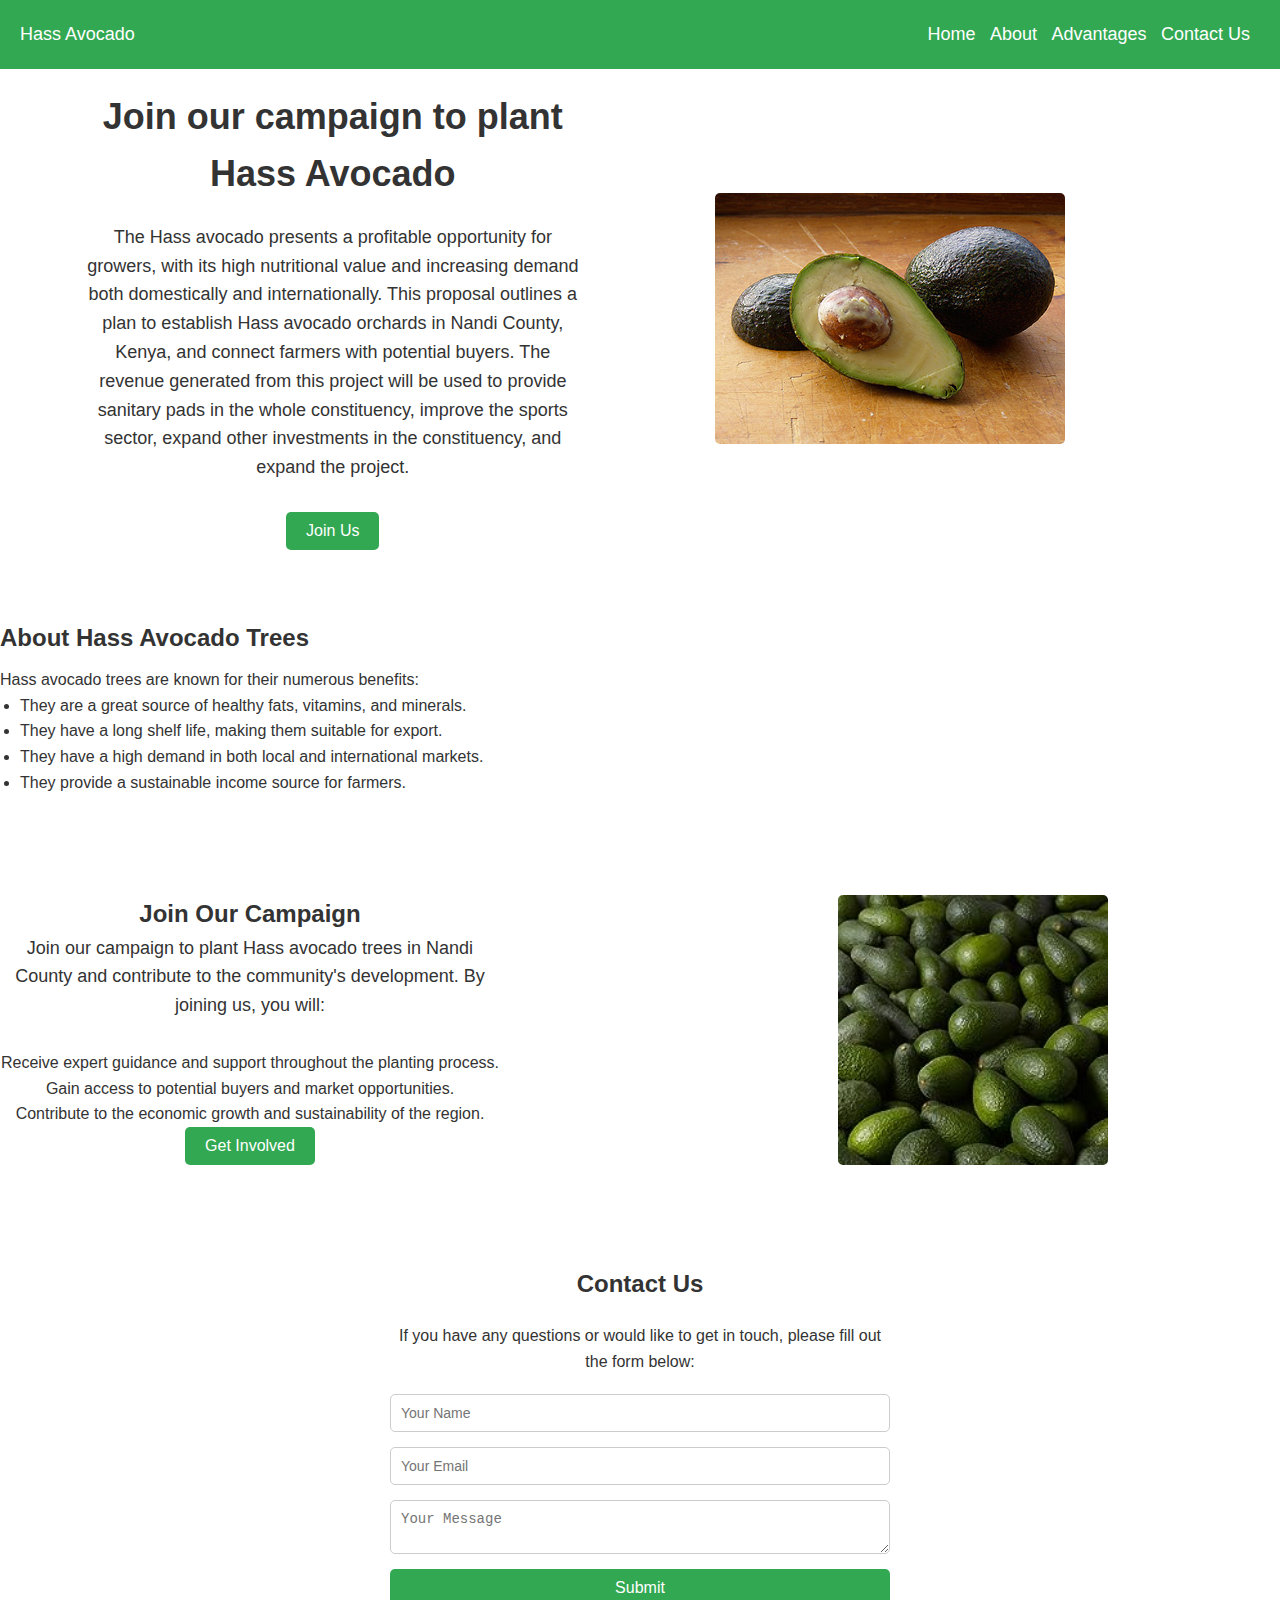
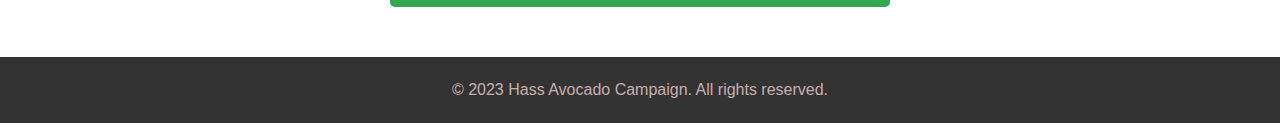
<file: index.html>
<!DOCTYPE html>
<html lang="en">
<head>
    <meta charset="UTF-8">
    <meta name="viewport" content="width=device-width, initial-scale=1.0">
    <title>Hass Avocado Campaign | Planting Avocado Trees in Nandi County, Kenya</title>
    <meta name="description" content="Join our campaign to plant Hass Avocado trees in Nandi County, Kenya, and contribute to the community's development.">
    <link rel="stylesheet" href="./style.css">
</head>
<body>
    <div class="navbar">
        <div class="navbar-brand">
            <a href="#" class="logo">Hass Avocado</a>
        </div>
        <div class="navlinks">
            <a href="index.html">Home</a>
            <a href="about.html">About</a>
            <a href="advantages.html">Advantages</a>
            <a href="contact.html">Contact Us</a>
        </div>
    </div>
    <main>
        <div class="hero">
            <div class="text">
                <h1>Join our campaign to plant Hass Avocado</h1>
                <p>The Hass avocado presents a profitable opportunity for growers, with its high nutritional value and increasing demand both domestically and internationally. This proposal outlines a plan to establish Hass avocado orchards in Nandi County, Kenya, and connect farmers with potential buyers. The revenue generated from this project will be used to provide sanitary pads in the whole constituency, improve the sports sector, expand other investments in the constituency, and expand the project.</p>
                <button class="cta-button">Join Us</button>
            </div>
            <div class="image1"><img src="images/hass-7.jpg" alt="Hass Avocado Campaign"></div>
        </div>

        <div id="about" class="about">
            <div class="text1">
                <h2>About Hass Avocado Trees</h2>
                <p>Hass avocado trees are known for their numerous benefits:</p>
                <ul>
                    <li>They are a great source of healthy fats, vitamins, and minerals.</li>
                    <li>They have a long shelf life, making them suitable for export.</li>
                    <li>They have a high demand in both local and international markets.</li>
                    <li>They provide a sustainable income source for farmers.</li>
                </ul>
            </div>
        </div>

        <div id="join" class="join">
            <div class="text">
                <h2>Join Our Campaign</h2>
                <p>Join our campaign to plant Hass avocado trees in Nandi County and contribute to the community's development. By joining us, you will:</p>
                <ul>
                    <li>Receive expert guidance and support throughout the planting process.</li>
                    <li>Gain access to potential buyers and market opportunities.</li>
                    <li>Contribute to the economic growth and sustainability of the region.</li>
                </ul>
                <button class="cta-button">Get Involved</button>
            </div>
            <div class="image2"><img src="images/hass9.jpg" alt="Hass Avocado Campaign"></div>
        </div>

        <div id="contact" class="contact">
            <div class="text">
                <h2>Contact Us</h2>
                <p>If you have any questions or would like to get in touch, please fill out the form below:</p>
                <form class="contact-form" onsubmit="submitForm(event)">
                    <input type="text" name="name" id="name" placeholder="Your Name" required>
                    <input type="email" name="email" id="email" placeholder="Your Email" required>
                    <textarea name="message" id="message" placeholder="Your Message" required></textarea>
                    <button type="submit" class="submit-button">Submit</button>
                </form>
            </div>
        </div>
        
    </main>

    <footer class="footer">
        <p>&copy; 2023 Hass Avocado Campaign. All rights reserved.</p>
    </footer>

    <script src="script.js"></script>
</body>
</html>
</file>
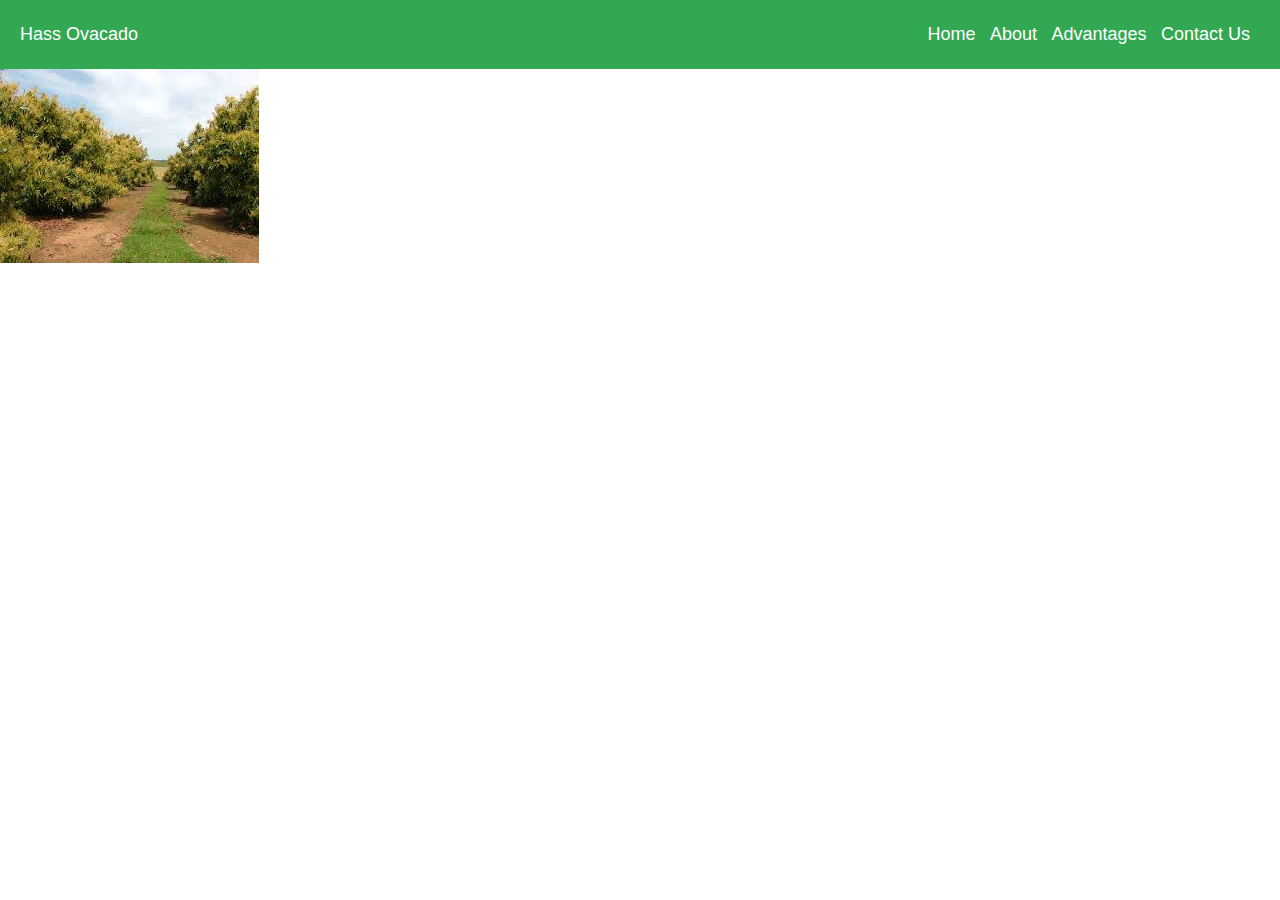
<file: about.html>
<!DOCTYPE html>
<html lang="en">
    <head>
        <meta charset="=UTF-8">
        <meta name="viewport" content="width=device-width, initial-scale=1.0">
        <title>Hass Ovacado for a Self-sustainable Future </title>
        <link rel="stylesheet" href="style.css">
    </head>
    <body>
        <div class="navbar">
          <div class="navbar-brand">
            <a href="#" class="logo">Hass Ovacado</a>
          </div>
          <div class="navlinks">
            <a href="index.html">Home</a>
            <a href="about.html">About</a>
            <a href="advantages.html">Advantages</a>
            <a href="contact.html">Contact Us</a>
          </div>
        </div>
        <div class="abouthass">
          <div class="ableft">
            <p></p>
          </div>
          <div class="abright"><img src="images/images25.jpg" alt=""></div>
        </div>
        
        <div>
          
        </div>
    </body>
</html>
</file>
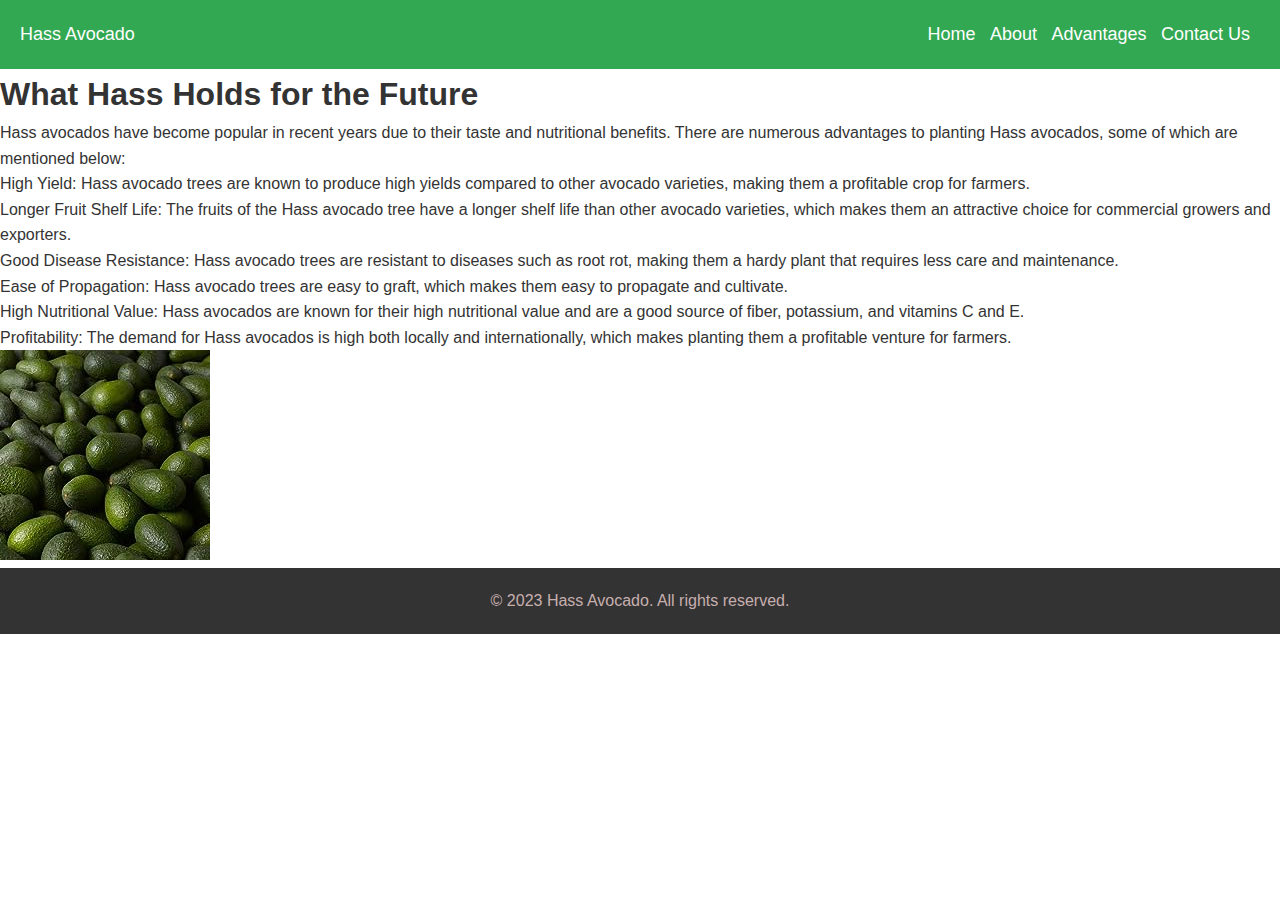
<file: advantages.html>
<!DOCTYPE html>
<html lang="en">
<head>
    <meta charset="UTF-8">
    <meta name="viewport" content="width=device-width, initial-scale=1.0">
    <title>Hass Avocado for a Self-sustainable Future</title>
    <link rel="stylesheet" href="style.css">
</head>
<body>
    <div class="navbar">
        <div class="navbar-brand">
            <a href="#" class="logo">Hass Avocado</a>
        </div>
        <div class="navlinks">
            <a href="index.html">Home</a>
            <a href="about.html">About</a>
            <a href="advantages.html">Advantages</a>
            <a href="contact.html">Contact Us</a>
        </div>
    </div>

    <main>
        <div class="advantages-container">
            <div class="adv-left">
                <h1>What Hass Holds for the Future</h1>
                <p>Hass avocados have become popular in recent years due to their taste and nutritional benefits. There are numerous advantages to planting Hass avocados, some of which are mentioned below:</p>
                <ul>
                    <li>High Yield: Hass avocado trees are known to produce high yields compared to other avocado varieties, making them a profitable crop for farmers.</li>
                    <li>Longer Fruit Shelf Life: The fruits of the Hass avocado tree have a longer shelf life than other avocado varieties, which makes them an attractive choice for commercial growers and exporters.</li>
                    <li>Good Disease Resistance: Hass avocado trees are resistant to diseases such as root rot, making them a hardy plant that requires less care and maintenance.</li>
                    <li>Ease of Propagation: Hass avocado trees are easy to graft, which makes them easy to propagate and cultivate.</li>
                    <li>High Nutritional Value: Hass avocados are known for their high nutritional value and are a good source of fiber, potassium, and vitamins C and E.</li>
                    <li>Profitability: The demand for Hass avocados is high both locally and internationally, which makes planting them a profitable venture for farmers.</li>
                </ul>
            </div>
            <div class="adv-right">
                <img src="./images/hass9.jpg" alt="Hass Avocado" />
            </div>
        </div>
    </main>

    <footer class="footer">
        <p>&copy; 2023 Hass Avocado. All rights reserved.</p>
    </footer>
</body>
</html>
</file>
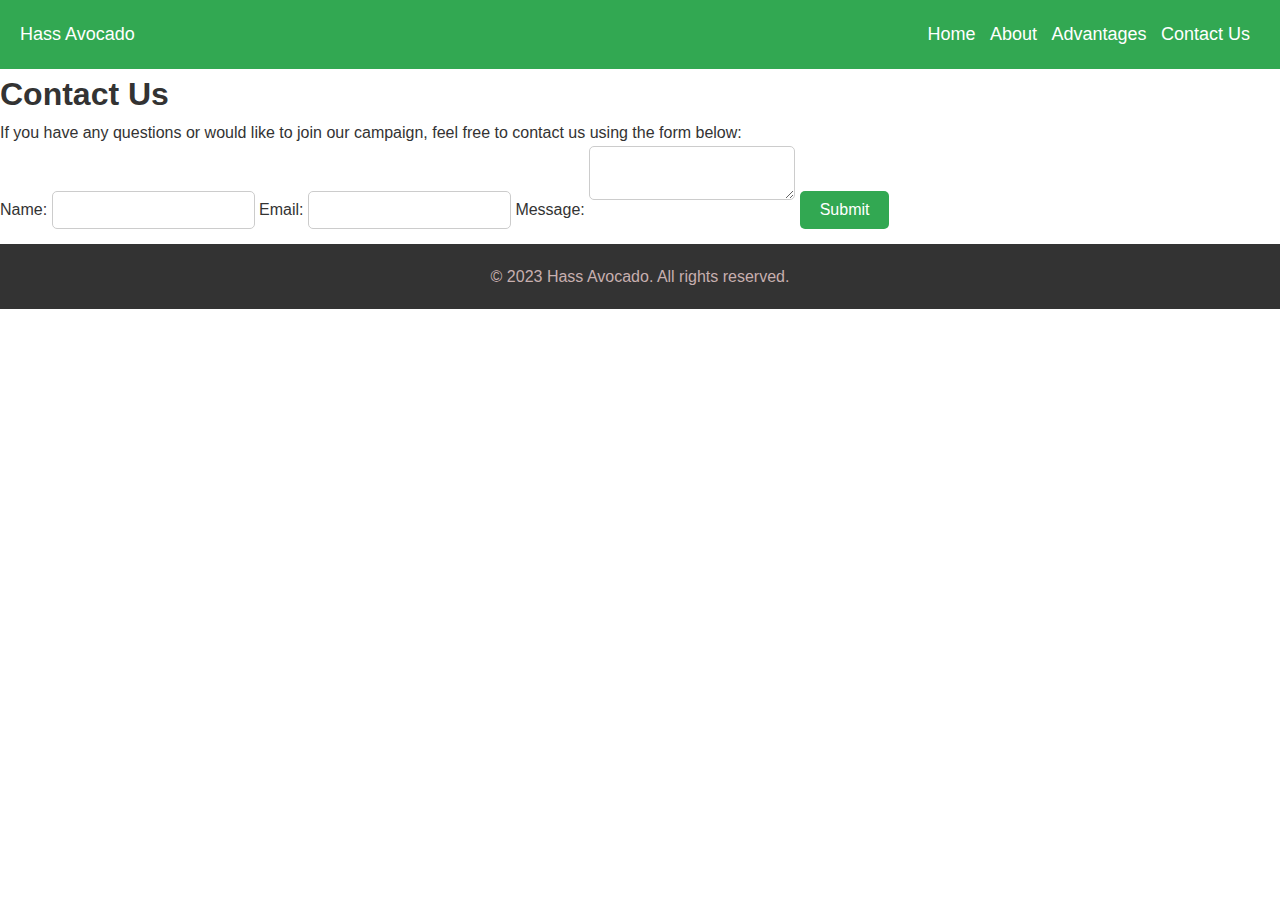
<file: contact.html>
<!DOCTYPE html>
<html lang="en">
<head>
    <meta charset="UTF-8">
    <meta name="viewport" content="width=device-width, initial-scale=1.0">
    <title>Hass Avocado for a Self-sustainable Future</title>
    <link rel="stylesheet" href="style.css">
</head>
<body>
    <div class="navbar">
        <div class="navbar-brand">
            <a href="#" class="logo">Hass Avocado</a>
        </div>
        <div class="navlinks">
            <a href="index.html">Home</a>
            <a href="about.html">About</a>
            <a href="advantages.html">Advantages</a>
            <a href="contact.html">Contact Us</a>
        </div>
    </div>

    <main>
        <div class="contact-container">
            <h1>Contact Us</h1>
            <p>If you have any questions or would like to join our campaign, feel free to contact us using the form below:</p>
            <form id="contact-form">
                <label for="name">Name:</label>
                <input type="text" id="name" required>
                <label for="email">Email:</label>
                <input type="email" id="email" required>
                <label for="message">Message:</label>
                <textarea id="message" required></textarea>
                <button type="submit" class="btn">Submit</button>
            </form>
        </div>
    </main>

    <footer class="footer">
        <p>&copy; 2023 Hass Avocado. All rights reserved.</p>
    </footer>
</body>
</html>
</file>
<file: style.css>
/* Reset default styles */
body, h1, h2, p, ul, li, form, input, textarea, button {
  margin: 0;
  padding: 0;
  box-sizing: border-box;
}

body {
  font-family: Arial, sans-serif;
  line-height: 1.6;
  color: #333;
}

.header {
  background-color: #333;
  padding: 20px;
  color: #fff;
}

.navbar {
  background-color: #32a852; /* Green theme */
  color: #fff;
  padding: 20px;
  display: flex;
  justify-content: space-between;
}

.navbar a {
  color: #fff;
  text-decoration: none;
  margin-right: 10px;
  font-size: 18px;
  transition: color 0.3s ease;
}

.navbar a:hover {
  color: #ffcc00;
}

.hero {
  background-size: cover;
  background-position: center;
  height: 500px;
  display: flex;
  justify-content: center;
  align-items: center; /* Center the content vertically */
}

.text {
  max-width: 500px;
  text-align: center;
}

.text h1 {
  font-size: 36px;
  margin-bottom: 20px;
}

.text p {
  font-size: 18px;
  margin-bottom: 30px;
}

.cta-button,
.submit-button {
  display: inline-block;
  padding: 10px 20px;
  background-color: #32a852; /* Green theme */
  color: #fff;
  text-decoration: none;
  border-radius: 5px;
  transition: background-color 0.3s ease;
  cursor: pointer;
  border: none;
}

.cta-button:hover,
.submit-button:hover {
  background-color: #2c923f; /* Darker shade of green on hover */
}

.about,
.join {
  display: flex;
  flex-wrap: wrap;
  justify-content: space-between;
  padding: 50px 0;
}

.text1,
.text2 {
  flex-basis: 48%;
}

.text1 h2,
.text2 h2 {
  font-size: 24px;
  margin-bottom: 10px;
}

.text1 ul,
.text2 ul {
  margin-left: 20px;
}

.image1,
.image2 {
  flex-basis: 48%;
  display: flex;
  justify-content: center; /* Center the image horizontally */
}

.image1 img,
.image2 img {
  max-width: 100%;
  max-height: 100%;
  border-radius: 5px;
}

.contact {
  max-width: 500px;
  margin: 0 auto;
  padding: 50px 0;
}

.contact h2 {
  font-size: 24px;
  margin-bottom: 20px;
}

.contact p {
  font-size: 16px;
  margin-bottom: 20px;
}

.contact-form {
  display: flex;
  flex-direction: column;
}

label {
  margin-bottom: 5px;
}

input,
textarea {
  padding: 10px;
  margin-bottom: 15px;
  border: 1px solid #ccc;
  border-radius: 5px;
  font-size: 14px;
}

textarea {
  resize: vertical;
}

button {
  padding: 10px 20px;
  background-color: #32a852; /* Green theme */
  color: #fff;
  border: none;
  border-radius: 5px;
  cursor: pointer;
  font-size: 16px;
}

button:hover {
  background-color: #2c923f; /* Darker shade of green on hover */
}

.footer {
  background-color: #333;
  color: #c7afaf;
  padding: 20px;
  text-align: center;
}
/* Add styles for the pop-up message */
.popup {
  position: fixed;
  bottom: 20px;
  left: 50%;
  transform: translateX(-50%);
  background-color: #32a852; /* Green theme */
  color: #fff;
  padding: 10px 20px;
  border-radius: 5px;
  z-index: 9999;
}
</file>
